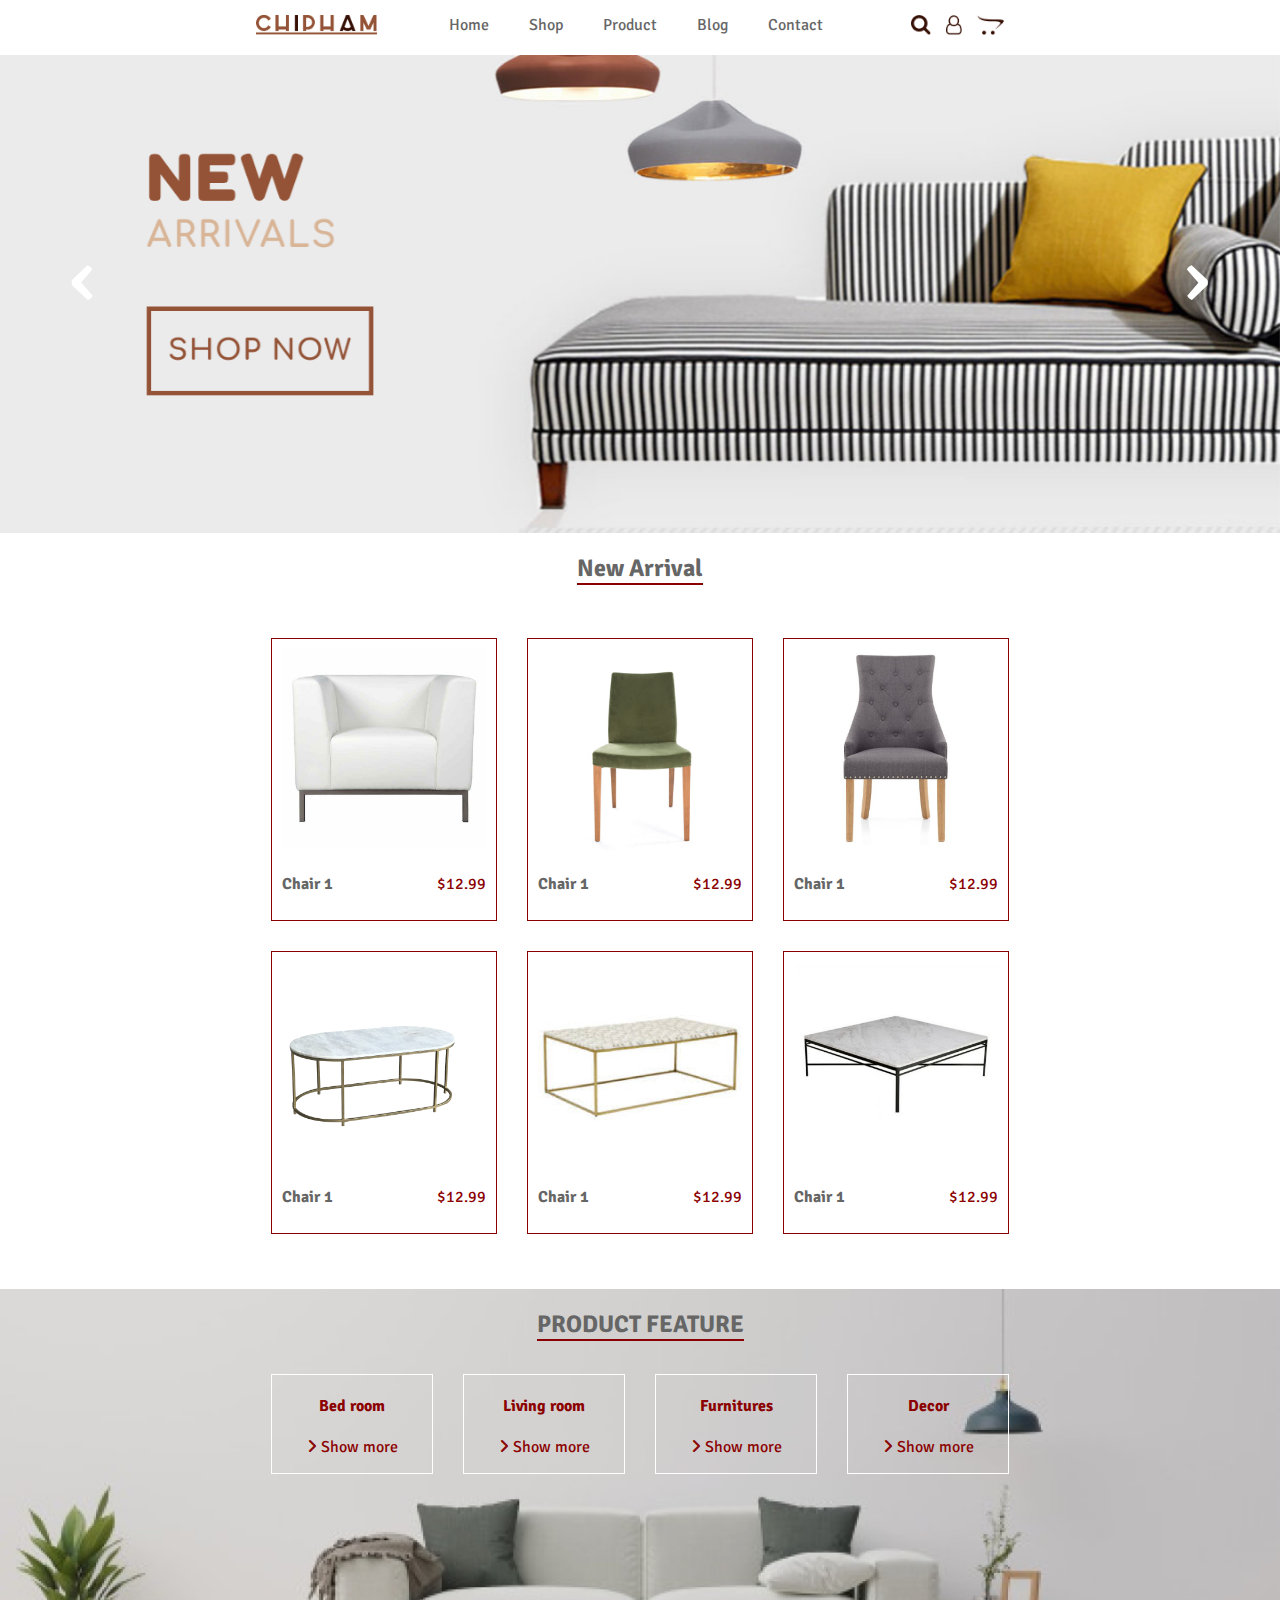
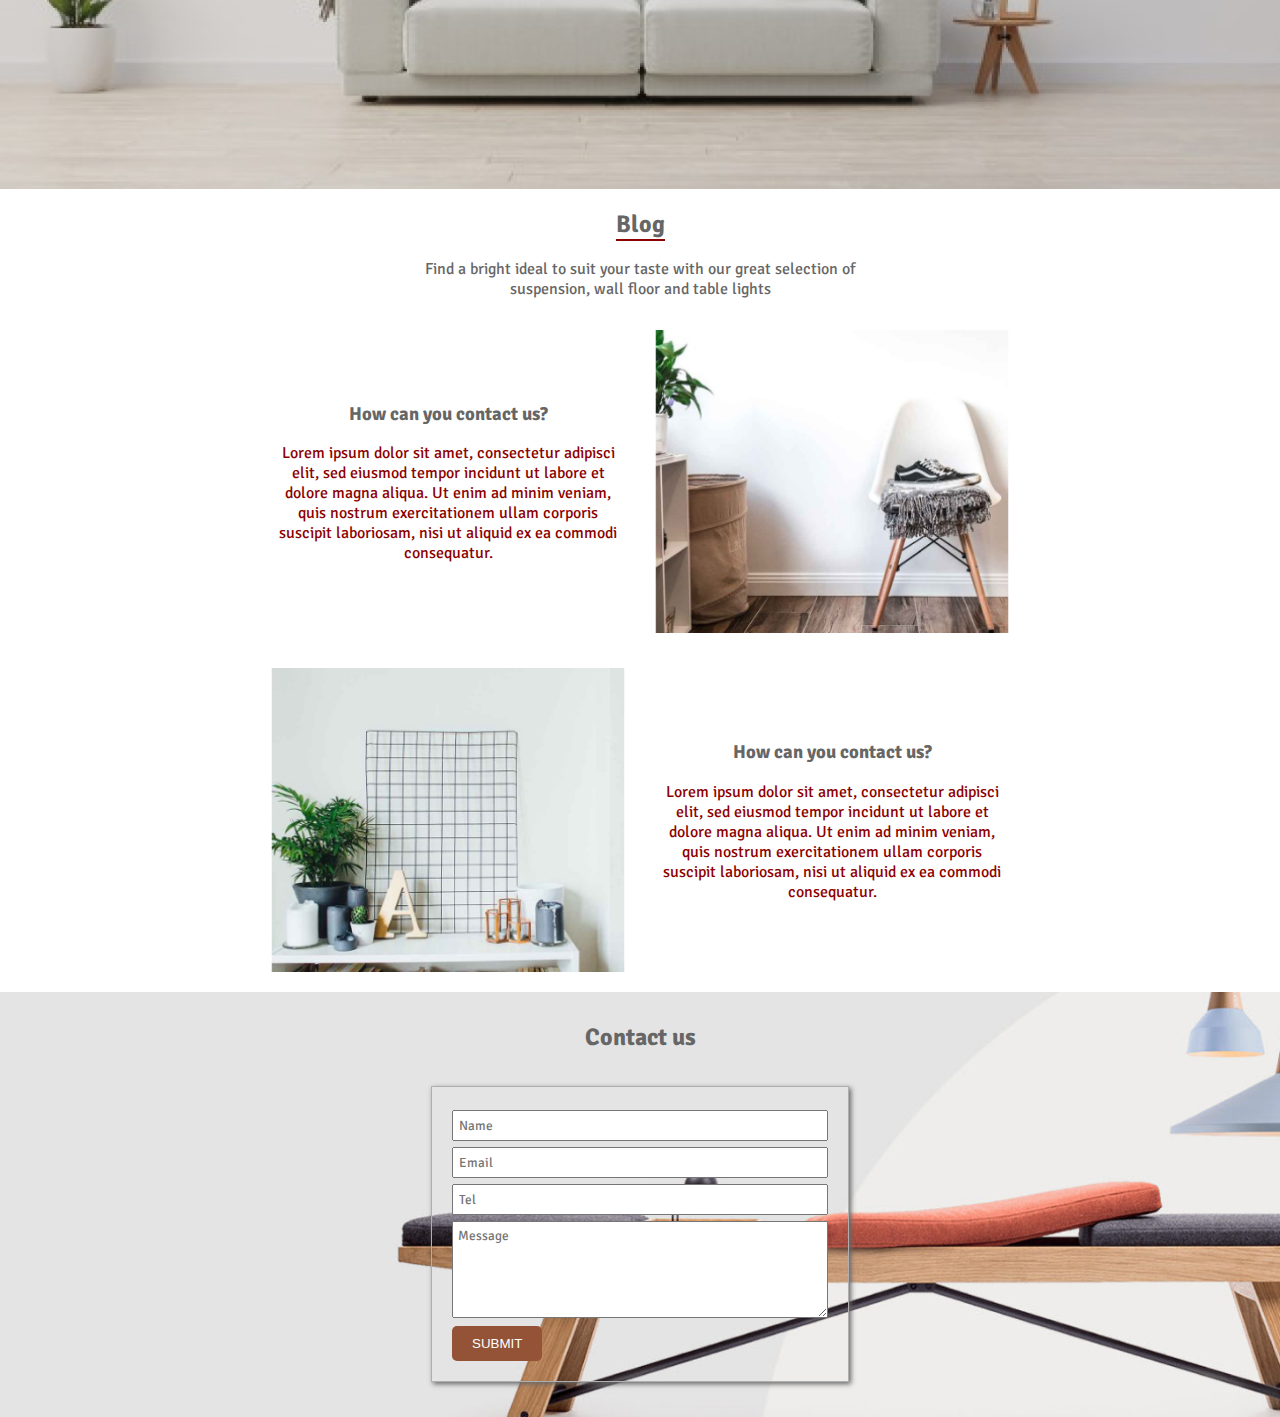
<file: index.html>
<!doctype html>
<html>
<head>
<meta charset="utf-8">
<title>CHIPHAM Furniture</title>
<link rel="stylesheet" href="css/grid.css">
<link rel="stylesheet" href="css/style.css">
<link rel="stylesheet" href="css/owl.carousel.css">
<link rel="stylesheet" href="css/owl.theme.default.css">
<link rel="stylesheet" href="css/all.min.css">
	
</head>

<body>
<header>
  <div class="container d-flex justify-between">
    <div class=""><a href="#"><img src="images/LOGO 1.png" alt="" class="logo"></a></div>
    <div class="menu">
      <ul>
        <li><a href="#">Home</a></li>
        <li><a href="#">Shop</a></li>
        <li><a href="#">Product</a></li>
        <li><a href="#">Blog</a></li>
        <li><a href="Contact.html">Contact</a></li>
      </ul>
    </div>
    <div class="col-2 d-flex justify-between"> <a href="#"><img src="images/search.png" alt="" class="img-icon"></a> <a href="#"><img src="images/persona.png" alt="" class="img-icon"></a> <a href="#"><img src="images/shop.png" alt="" class="img-icon"></a> </div>
  </div>
</header>

<main>
<div class="banner">
  <div class="owl-carousel owl-theme" id="slide"> <img src="images/Banner1.png" alt=""> <img src="images/Banner2.png" alt=""> <img src="images/Banner3.png" alt=""> </div>
</div>
  <div class="container">
    <h2 class="text-center"><span class="gach-chan">New Arrival</span></h2>
    <br>
    <div class="row">
      <div class="col-4">
        <div class="border-red"> <img src="images/Chair1.png" alt="" class="image-100">
          <div class="icon d-flex justify-around"> <a href="#" class="text-icon"><i class="far fa-heart"></i></a> <a href="#" class="text-icon"><i class="fas fa-search"></i></a> <a href="#" class="text-icon"><i class="fas fa-shopping-cart"></i></a> </div>
          <p class="d-flex justify-between text-do"><b class="text-xam">Chair 1</b>$12.99</p>
        </div>
      </div>
      <div class="col-4">
        <div class="border-red"> <img src="images/Chair2.png" alt="" class="image-100">
          <div class="icon d-flex justify-around"> <a href="#" class="text-icon"><i class="far fa-heart"></i></a> <a href="#" class="text-icon"><i class="fas fa-search"></i></a> <a href="#" class="text-icon"><i class="fas fa-shopping-cart"></i></a> </div>
          <p class="d-flex justify-between text-do"><b class="text-xam">Chair 1</b>$12.99</p>
        </div>
      </div>
      <div class="col-4">
        <div class="border-red"> <img src="images/Chair3.png" alt="" class="image-100">
          <div class="icon d-flex justify-around"> <a href="#" class="text-icon"><i class="far fa-heart"></i></a> <a href="#" class="text-icon"><i class="fas fa-search"></i></a> <a href="#" class="text-icon"><i class="fas fa-shopping-cart"></i></a> </div>
          <p class="d-flex justify-between text-do"><b class="text-xam">Chair 1</b>$12.99</p>
        </div>
      </div>
    </div>
    <div class="row">
      <div class="col-4">
        <div class="border-red"> <img src="images/Table1.png" alt="" class="image-100">
          <div class="icon d-flex justify-around"> <a href="#" class="text-icon"><i class="far fa-heart"></i></a> <a href="#" class="text-icon"><i class="fas fa-search"></i></a> <a href="#" class="text-icon"><i class="fas fa-shopping-cart"></i></a> </div>
          <p class="d-flex justify-between text-do"><b class="text-xam">Chair 1</b>$12.99</p>
        </div>
      </div>
      <div class="col-4">
        <div class="border-red"> <img src="images/Table2.png" alt="" class="image-100">
          <div class="icon d-flex justify-around"> <a href="#" class="text-icon"><i class="far fa-heart"></i></a> <a href="#" class="text-icon"><i class="fas fa-search"></i></a> <a href="#" class="text-icon"><i class="fas fa-shopping-cart"></i></a> </div>
          <p class="d-flex justify-between text-do"><b class="text-xam">Chair 1</b>$12.99</p>
        </div>
      </div>
      <div class="col-4">
        <div class="border-red"> <img src="images/Table3.png" alt="" class="image-100">
          <div class="icon d-flex justify-around"> <a href="#" class="text-icon"><i class="far fa-heart"></i></a> <a href="#" class="text-icon"><i class="fas fa-search"></i></a> <a href="#" class="text-icon"><i class="fas fa-shopping-cart"></i></a> </div>
          <p class="d-flex justify-between text-do"><b class="text-xam">Chair 1</b>$12.99</p>
        </div>
      </div>
    </div>
  </div>
  <!--xong phan new arrival--> 
  <br>
  <section id="feature">
    <div class="background">
      <div class="container">
        <h2 class="text-center"><span class="gach-chan">PRODUCT FEATURE</span></h2>
        <div class="row">
          <div class="col-3">
            <div class="feature">
              <div class="border-white">
                <h4 class="text-do-feature">Bed room</h4>
                <p><i class="fas fa-angle-right"></i><a href="#"> Show more</a></p>
              </div>
            </div>
          </div>
          <div class="col-3">
            <div class="feature">
              <div class="border-white">
                <h4 class="text-do-feature">Living room</h4>
                <p><i class="fas fa-angle-right"></i><a href="#"> Show more</a></p>
              </div>
            </div>
          </div>
          <div class="col-3">
            <div class="feature">
              <div class="border-white">
                <h4 class="text-do-feature">Furnitures</h4>
                <p><i class="fas fa-angle-right"></i><a href="#"> Show more</a></p>
              </div>
            </div>
          </div>
          <div class="col-3">
            <div class="feature">
              <div class="border-white">
                <h4 class="text-do-feature">Decor</h4>
                <p><i class="fas fa-angle-right"></i><a href="#"> Show more</a></p>
              </div>
            </div>
          </div>
        </div>
        <br>
      </div>
    </div>
  </section>
  <!--xong phan feature-->
  <div class="container">
    <h2 class="text-center"><span class="gach-chan">Blog</span></h2>
    <p class="text-center text-do-feature">Find a bright ideal to suit your taste with our great selection of <br>
      suspension, wall floor and table lights</p>
    <div class="row">
        
        <div class="col-6">
          <div class="blog-border"> <a href="">
            <div class="blog-box">
              <h3 class="text-center text-xam"> How can you contact us?</h3>
              <p class="text-blog">Lorem ipsum dolor sit amet, consectetur adipisci elit, sed eiusmod tempor incidunt ut labore et dolore magna aliqua. Ut enim ad minim veniam, quis nostrum exercitationem ullam corporis suscipit laboriosam, nisi ut aliquid ex ea commodi consequatur. </p>
            </div>
            </a> </div>
        </div>
		<div class="col-6"> <img src="images/blog-2.png" alt="" class="image-100"> </div>
      </div>
      <div class="row">
        <div class="col-6"> <img src="images/blog-1.png" alt="" class="image-100"> </div>
        <div class="col-6">
          <div class="blog-border"> <a href="">
            <div class="blog-box">
              <h3 class="text-center text-xam"> How can you contact us?</h3>
              <p class="text-blog">Lorem ipsum dolor sit amet, consectetur adipisci elit, sed eiusmod tempor incidunt ut labore et dolore magna aliqua. Ut enim ad minim veniam, quis nostrum exercitationem ullam corporis suscipit laboriosam, nisi ut aliquid ex ea commodi consequatur. </p>
            </div>
            </a> </div>
        </div>
      </div>
    </div>
  
  <!--xong phan blog--> 
</main>
<footer>
  <section id="contact">
    <div class="contact">
      <div class="container">
        <h2 class="text-center">Contact us</h2>
        <div class="row d-flex justify-center">
          <div class="col-7">
            <div class="contact-border">
              <form action="#">
                <input type="text" placeholder="Name" class="form-control font">
                <input type="email" placeholder="Email" class="form-control font">
                <input type="tel" placeholder="Tel" class="form-control font">
                <textarea name="text" id="" cols="30" rows="5" placeholder="Message" class="form-control font"></textarea>
                <button type="submit" class="button">SUBMIT</button>
              </form>
            </div>
          </div>
        </div>
        <br>
      </div>
    </div>
  </section>
</footer>
<script src="js/jquery-3.6.0.min.js"></script> 
<script src="js/owl.carousel.js"></script> 
<script src="js/control.js"></script>
</body>
</html>
</file>
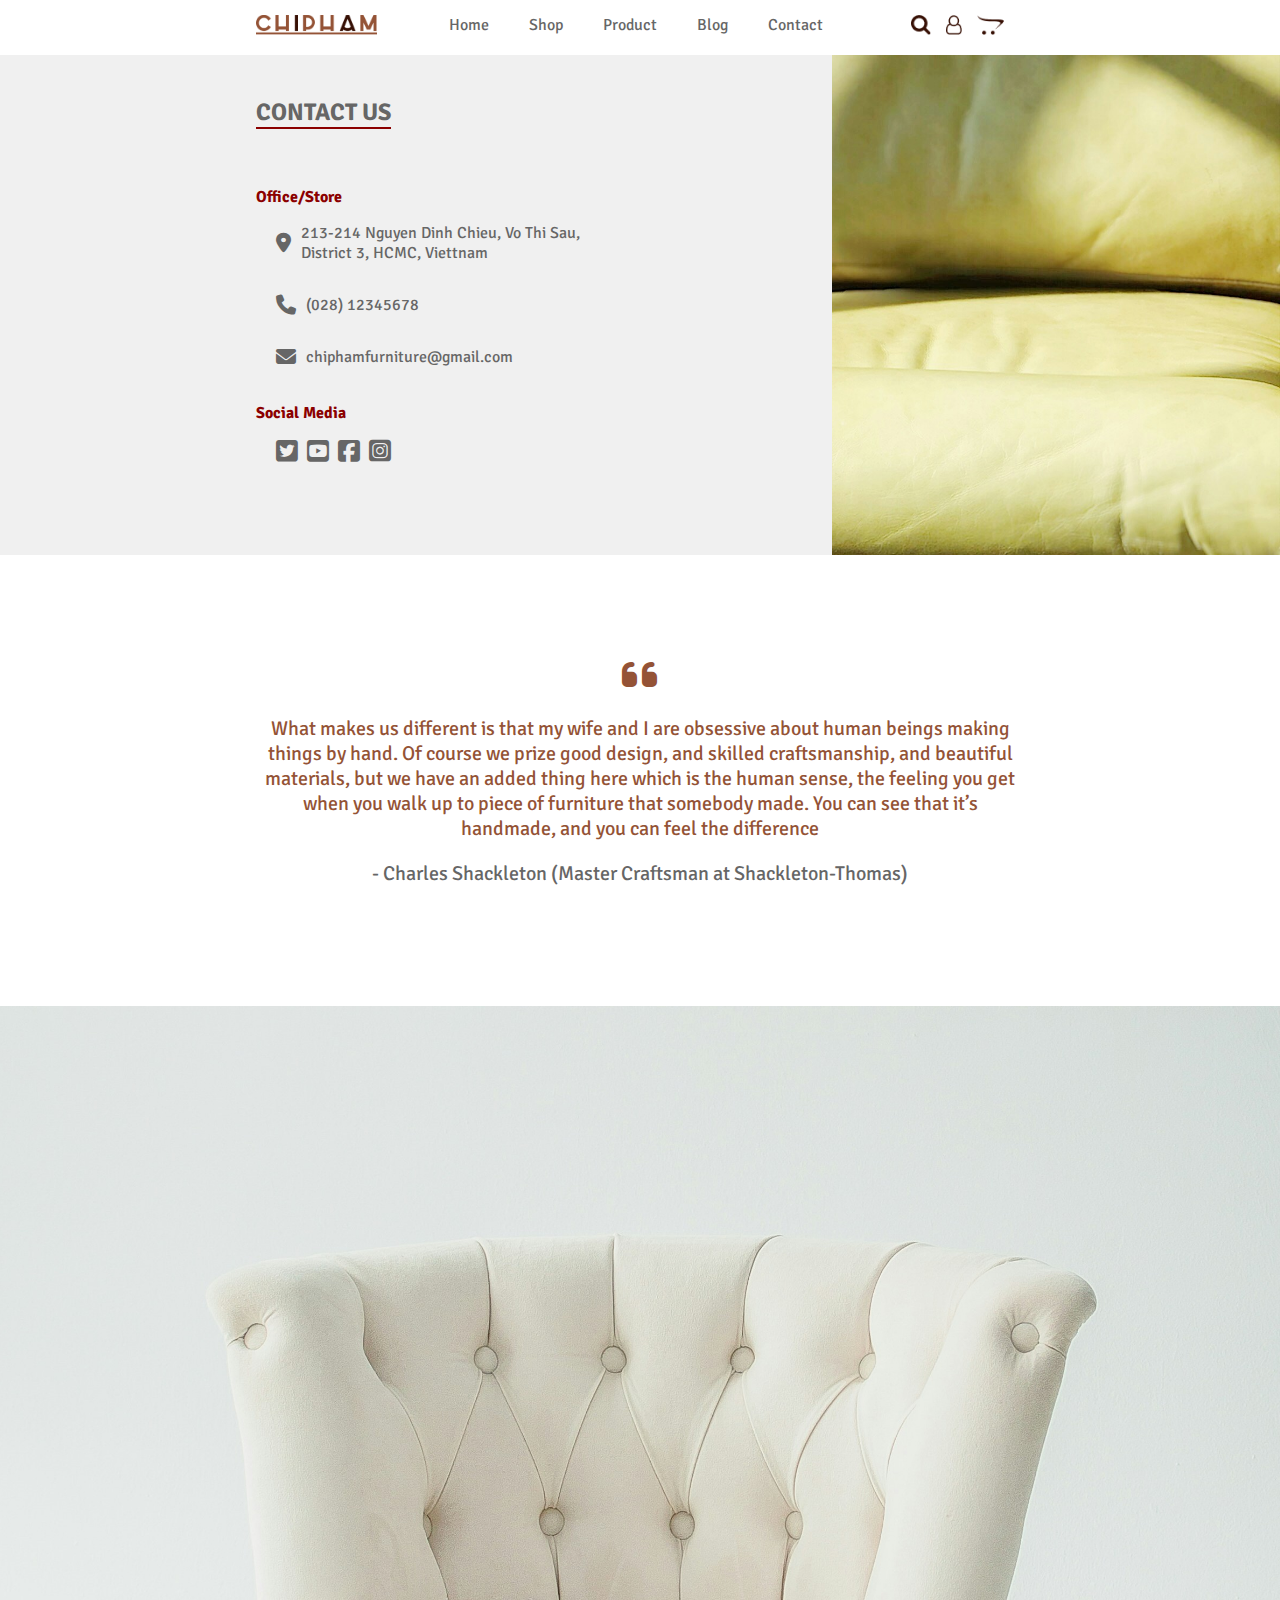
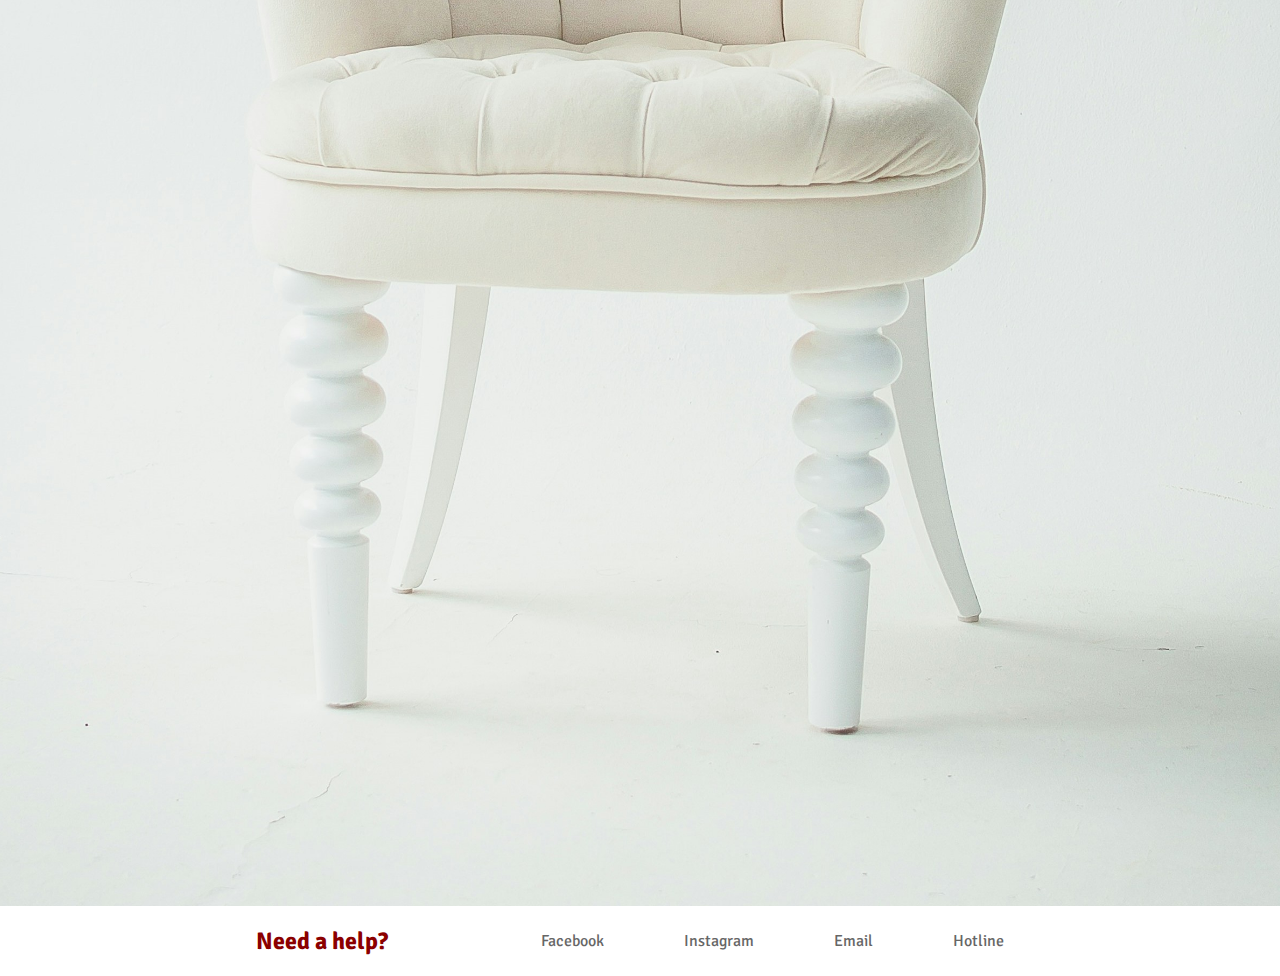
<file: Contact.html>
<!doctype html>
<html>
<head>
<meta charset="utf-8">
<title>CHIPHAM Furniture - Contact</title>
<link rel="stylesheet" href="css/grid.css">
<link rel="stylesheet" href="css/style.css">
<link rel="stylesheet" href="css/owl.carousel.css">
<link rel="stylesheet" href="css/owl.theme.default.css">
<link rel="stylesheet" href="css/all.min.css">
</head>

<body>
<header>
  <div class="container d-flex justify-between">
    <div class=""><a href="#"><img src="images/LOGO 1.png" alt="" class="logo"></a></div>
    <div class="menu">
      <ul>
        <li><a href="index.html">Home</a></li>
        <li><a href="#">Shop</a></li>
        <li><a href="#">Product</a></li>
        <li><a href="#">Blog</a></li>
        <li><a href="#">Contact</a></li>
      </ul>
    </div>
    <div class="col-2 d-flex justify-between"> <a href="#"><img src="images/search.png" alt="" class="img-icon"></a> <a href="#"><img src="images/persona.png" alt="" class="img-icon"></a> <a href="#"><img src="images/shop.png" alt="" class="img-icon"></a> </div>
  </div>
</header>
<main>
  <section id="contact-banner">
    <div class="contact-box">
      <div class="container">
        <div class="contact-text">
          <h2><span class="gach-chan">CONTACT US</span></h2>
          <br>
          <br>
          <b class="text-do">Office/Store</b>
          <div class="office">
            <div class="row d-flex align-item">
              <p><i class="fas fa-map-marker-alt fa-lg"></i></p>
              <p class="text">213-214 Nguyen Dinh Chieu, Vo Thi Sau, District 3, HCMC, Viettnam</p>
            </div>
            <div class="row d-flex align-item">
              <p><i class="fas fa-phone fa-lg"></i></p>
              <p class="text">(028) 12345678</p>
            </div>
            <div class="row d-flex align-item">
              <p><i class="fas fa-envelope fa-lg"></i></p>
              <p class="text">chiphamfurniture@gmail.com</p>
            </div>
          </div>
          <br>
          <b class="text-do">Social Media</b><br>
          <div class="row">
            <div class="contact-icon">
              <p><a href="#"><i class="fab fa-twitter-square fa-lg text-xam"></i></a> <a href="#"><i class="fab fa-youtube-square fa-lg text-xam"></i></a> <a href="#"><i class="fab fa-facebook-square fa-lg text-xam"></i></a> <a href="#"><i class="fab fa-instagram-square fa-lg text-xam"></i></a> </p>
            </div>
          </div>
        </div>
        <div class="contact-us"> </div>
        <div class="mess align-item">
          <h3 class="text-do">Send a message</h3>
          <form action="#">
            <label for="name">Name:</label>
            <br>
            <div class="row-1 d-flex justify-between">
              <div class="name-box">
                <input type="text" class="form-control">
                <p class="name-text">First Name</p>
              </div>
              <div class="name-box">
                <input type="text" class="form-control">
                <p class="name-text">Last Name</p>
              </div>
            </div>
            <label for="Email">Email:</label>
            <br>
            <div class="row-1">
              <input type="email" class="form-control">
            </div>
            <label for="Subject">Subject:</label>
            <br>
            <div class="row-1">
              <input type="text" class="form-control">
            </div>
            <label for="Message">Comment or Message:</label>
            <br>
            <div class="row-1">
              <textarea name="Message" id="" cols="30" rows="4" class="form-control"></textarea>
              <button type="submit" class="button">Send Message</button>
            </div>
          </form>
        </div>
      </div>
    </div>
  </section>
	<!--xong phan contact-->
<div class="container quote">
	<i class="fas fa-quote-left-alt quote-icon"></i>
	<p>What makes us different is that my wife and I are obsessive about human beings making things by hand. Of course we prize good design, and skilled craftsmanship, and beautiful materials, but we have an added thing here which is the human sense, the feeling you get when you walk up to piece of furniture that somebody made. You can see that it’s handmade, and you can feel the difference</p>  <p class="text-xam">- Charles Shackleton (Master Craftsman at Shackleton-Thomas)</p>
	</div>	
	<!--xong phan quote-->
	<section id="contact-banner1"></section>
	
</main>
<footer>
	<div class="container d-flex justify-between align-item">
    <h2 class="text-do">Need a help?</h2>
    <div class="menu-1">
      <ul>
        <li><a href="#">Facebook</a></li>
        <li><a href="#">Instagram</a></li>
        <li><a href="#">Email</a></li>
        <li><a href="#">Hotline</a></li>
       
      </ul>
    </div>
    
  </div>	
	</footer>
<script src="js/jquery-3.6.0.min.js"></script> 
<script src="js/owl.carousel.js"></script> 
<script src="js/control.js"></script>
</body>
</html>
</file>
<file: css/grid.css>
@charset "utf-8";
/* CSS Document */
*{box-sizing: border-box}
.row{ display: flex; flex-wrap: wrap}
.col-1 {width: 8.33%;}
.col-2 {width: 16.66%;}
.col-3 {width: 25%;}
.col-4 {width: 33.33%;}
.col-5 {width: 41.66%;}
.col-6 {width: 50%;}
.col-7 {width: 58.33%;}
.col-8 {width: 66.66%;}
.col-9 {width: 75%;}
.col-10 {width: 83.33%;}
.col-11 {width: 91.66%;}
.col-12 {width: 100%;}
[class*="col-"] {padding: 15px
}
.row::after {
  content: "";
  clear: both;
  display: table;
}
.d-flex{display: flex;}
.justify-center{justify-content: center}
.justify-around{justify-content: space-around}
.justify-between{justify-content: space-between}
.align-item{align-items: center}
.align-baseline{align-items: baseline}
.justify{justify-content: flex-start
}
</file>
<file: css/style.css>
@charset "utf-8";
/* CSS Document */
@import url('https://fonts.googleapis.com/css2?family=Comfortaa:wght@300..700&family=Signika:wght@300..700&display=swap');
body{font-family: "Signika", sans-serif; font-size: 16px;color: #666666;margin: 0}
.container{width: 60%; margin: auto;}
.image-100{width: 100%;height: auto}
header{width: 100%;height: 55px; background-color: white;color: #666666;position: fixed; left:0;top:0;z-index: 50}

.logo{height: 35px;width: auto;padding-top: 15px}
.menu{padding-top: 15px}
.menu ul{list-style: none;margin: 0;padding: 0;display: flex;flex-direction: row}
.menu ul li a{text-decoration: none;padding: 20px;color: #666666}
.menu ul li a:hover{color:darkred}
.img-icon{height: 20px;width: auto}

#slide .owl-dots{ position:absolute; bottom: 10px; left:45%;}
#slide .owl-dots .owl-dot span {
      width: 12px;
      height: 12px; 	
}


#slide .owl-dots .owl-dot span {
      width: 10px;
      height: 10px;
      margin: 5px 7px;
      background:#FC0;
      display: block;
      -webkit-backface-visibility: visible;
      transition: opacity 200ms ease;
      border-radius: 30px; }
 #slide .owl-dots .owl-dot.active span, .owl-theme .owl-dots .owl-dot:hover span {
      background: #4DC7A0; }

#slide .owl-nav { position:absolute; left:0px; top:40%; width:100%; }
#slide .owl-nav [class*='owl-'] {
	font-size:80px; /*background:rgba(255,255,255,.5);border:1px solid #fff; */ color: #fff
}

#slide .owl-nav .owl-next{ position:absolute; right:5%;}
#slide .owl-nav .owl-prev{ position:absolute; left:5%;}
#slide .owl-nav [class*='owl-']:hover {
      background:none;border: none;
      color:#945336;
      text-decoration: none; }
.banner{width: 100%}
.bg1{width: 100%;position: relative;left: 0;top:0}
.bg2{width: 100%;position: relative;left: 0;top:0}
.bg3{width: 100%;position: relative;left: 0;top:0}
.shop-now{
	width: 30%; margin: 0;padding: 0;position: absolute;left:158px;bottom: 147px;z-index: 10}
.text-new{font-size: 60px; color: #945336;font-family: "Comfortaa", sans-serif;line-height: 1;font-weight: 700}
.text-arrival{font-size: 42px; color:#DDB990;;font-family: "Comfortaa", sans-serif;}
.shopnow-button{width: 60%;height: 100%; cursor: pointer;background-color: 0;border: 4px solid #945336;color: #945336;font-size: 31px;font-family:"Comfortaa", sans-serif;font-weight: 500;opacity: 0}
.shopnow-button:hover{background-color: #945336;color: white;opacity: 1}

.text-center{text-align: center;
}
.gach-chan{border-bottom: 2.5px solid darkred}
.text-do{color: darkred;text-align: justify;text-decoration: none}
.text-xam{color: #666666}
#feature{width: 100%;min-height: 500px;background-image: url("../images/bg2.png");background-repeat: none;background-size: cover;background-position: bottom center}
.border-red{border: 1.5px solid darkred;padding: 10px;position: relative;left: 0;top:0;overflow: hidden}
.icon{width: 100%; height: 40px; position: absolute;left:0px;top: -15%;z-index: 10;transition: 1s all}
.icon:hover{opacity: 1}
.icon a{width: 40px;height: 40px; border: 2px solid darkred;border-radius: 50px; background-color: darkred;padding-top:6.8px;color:white;text-align: center;font-size: 22px;opacity: 1
}
.icon a:hover{width: 40px;height: 40px; border: 2px solid #D7D7D7;border-radius: 50px; background-color: #D7D7D7;padding-top:6.8px;color:darkred;text-align: center;font-size: 22px;opacity: 1
}
.border-red:hover .icon{top:40%}
.text-icon{color:white;text-align: center;font-size: 22px}
.background{width: 100%;heigt: 200px;position: relative;left: 0;top:20px}
.feature:hover .border-white{border: 0.1px solid grey;box-shadow: grey 2px 2px 5px}
.feature:hover .border-white a{color: darkred}
.border-white{border: 1.5px solid white;padding: 0px 10px;color: darkred;text-align: center}
.border-white a{text-decoration: none;color:darkred}
.blog-border{padding-top: 15%}

.blog-border a{text-decoration: none}
.text-blog{color:darkred;text-align: center}
#contact{width: 100%;min-height: 300px;background-image: url("../images/Shop-Banner2.png");background-repeat: none;background-size: cover;background-position: center center}
.contact{width: 100%;min-height: 300px;padding-top: 10px;position: relative;left:0;bottom: 0}
.contact-border{width: 100%;height: auto; border: 1px solid #AFAFAF;padding: 20px; margin: 0;box-shadow: 2px 2px 5px}
.form-control{width: 100%; padding: 5px 5px;margin: 3px 0px}
.font{font-family: Signika, sans-serif}
.button{background-color: #945336; color: white;padding: 10px 20px; border: 0px;border-radius: 5px;cursor: pointer}
.button:hover{background-color: darkred}
#contact-banner{width: 100%;height: 500px;background-image: url("../images/image-3.jpg");background-repeat: none;background-size: cover;background-position: center right;margin-top: 55px}
.contact-box{width: 100%;min-height: 500px;position: absolute;left: 0;top:55px;z-index: 0}
.contact-us{width:65%;min-height: 500px; position:absolute;left:0;top:0; z-index: 5; background-color:#F0F0F0
}
.contact-text{width: 35%;position: absolute;z-index: 15;padding-top: 22.5px}

.mess{width:30%;min-height: 400px;position: absolute;top:5%;right: 20%;z-index: 10;background-color: white;padding: 10px 30px 30px 30px
;opacity: 0}
.office{padding-left: 20px}
.icon-1{width:15%;font-size: 30px}
.text{width: 80%;padding-left: 10px}
.contact-icon{padding-left: 20px}
.contact-icon p a{text-decoration: none;font-size: 20px;padding-right: 5px}
.row-1{width: 100%;padding-top: 5px}
.form-control-1{width: 48%}
.name-box{width: 48%}
.name-text{font-size:10px}
.quote{text-align:center;font-size: 20px; color:#945336; padding: 100px 0px}
.quote-icon{font-size: 40px}
#contact-banner1{width: 100%;height: 1500px;background-image: url("../images/image-4.jpg");background-repeat: none;background-size: cover;background-position: bottom center}
.contact-box:hover .mess{opacity: 1}
footer{width: 100%;height: 55px; background-color: white}

.menu-1 ul{list-style: none;margin: 0;padding: 0;display: flex;flex-direction: row}
.menu-1 ul li a{text-decoration: none;color: #666666; margin-left:40px; padding: 10px 20px}
.menu-1 ul li a:hover{background-color: darkred; color: white}
.menu-do{height: 55px;bacround-color: darkred;color: white}
</file>
